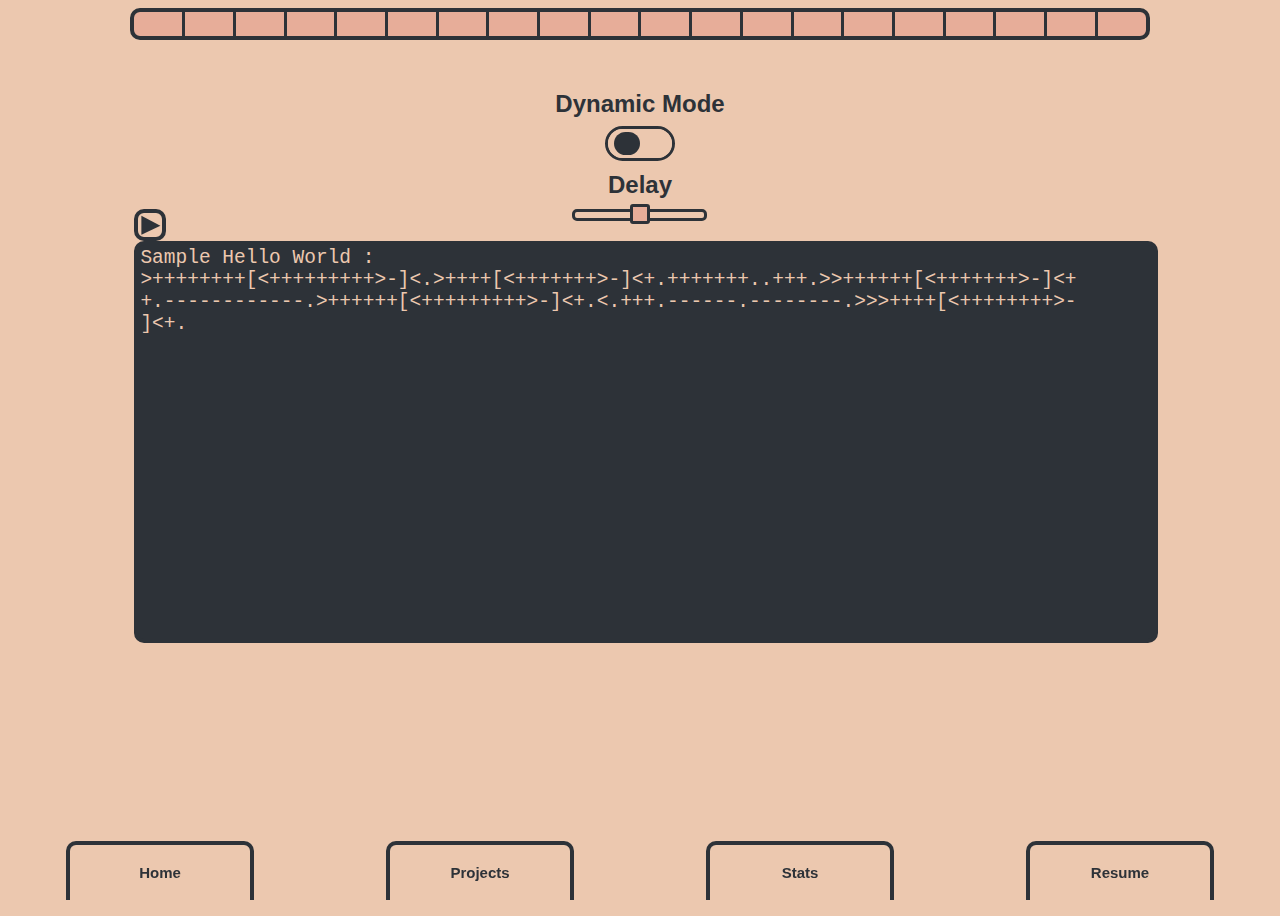
<file: src/interpreterPage.html>
<!DOCTYPE html>
<html>
	<head>
        <meta charset="UTF-8">
        <meta name="viewport" content="width=device-width, initial-scale=1.0">
        <link rel="stylesheet" href="../styles/styles.css">
        <title>Phillip Drake</title>
    </head>
    <body>
        <!--Registry!-->
        <div class = "interpreter--registry-parent border-standard prevent-selection">
            <var class = "interpreter--registry-child"></var>
            <var class = "interpreter--registry-child"></var>
            <var class = "interpreter--registry-child"></var>
            <var class = "interpreter--registry-child"></var>
            <var class = "interpreter--registry-child"></var>
            <var class = "interpreter--registry-child"></var>
            <var class = "interpreter--registry-child"></var>
            <var class = "interpreter--registry-child"></var>
            <var class = "interpreter--registry-child"></var>
            <var class = "interpreter--registry-child"></var>
            <var class = "interpreter--registry-child"></var>
            <var class = "interpreter--registry-child"></var>
            <var class = "interpreter--registry-child"></var>
            <var class = "interpreter--registry-child"></var>
            <var class = "interpreter--registry-child"></var>
            <var class = "interpreter--registry-child"></var>
            <var class = "interpreter--registry-child"></var>
            <var class = "interpreter--registry-child"></var>
            <var class = "interpreter--registry-child"></var>
            <var class = "interpreter--registry-child"></var>
        </div>
        <div class = "spacing-50px"></div>
        <!--Dynamic Switch-->
        <label class = "header-2-center">
            Dynamic Mode
        </label>
        <label class = "switch-toggle center prevent-selection">
            <input type = "checkbox" id = "dynamicSwitch">
            <i class = "switch-toggle-slider"></i>
        </label>
        <div class = "spacing-10px"></div>
        <!--Delay Slider-->
        <label class = "header-2-center">
            Delay
        </label>
        <div class="slider">
            <input type="range" min="0" max="100" value="50" id="delayMs">
        </div>
        <div class = "spacing-10px"></div>
        <!--Code Display and Play Button-->
        <div class = "interpreter--input-wrapper">
            <div class = "button-1-5-em border-standard prevent-selection" onclick = "executeCode(0)">
                <div class = "interpreter--play-icon"></div>
            </div>
            <textarea class = "interpreter--input border-standard" oninput="onUpdate()" id = "codeInput">
Sample Hello World : 
>++++++++[<+++++++++>-]<.>++++[<+++++++>-]<+.+++++++..+++.>>++++++[<+++++++>-]<+
+.------------.>++++++[<+++++++++>-]<+.<.+++.------.--------.>>>++++[<++++++++>-
]<+.
            </textarea>
        </div>
        <div class = "spacing-70px"></div>
        <div class = "nav-bar">
            <a href='../index.html'>
                Home
            </a>
            <a href = 'projectPage.html'>
                Projects
            </a>
            <a href='statsPage.html'>
                Stats
            </a>
            <a href='../data/Resume.pdf' target = "_blank">
                Resume
            </a>
        </div>
    </body>
</html>



<script>
    //responsiveness stuff
    window.addEventListener('resize', fixRatios);
    function fixRatios(){
        let codeDisplay = document.querySelector(".interpreter--input-wrapper > .interpreter-input");
        codeDisplay.width = "80%";
    }



    //code variable saves full codeText without formatting
    var code = "";
    //registry values
    var registry = [0, 0, 0, 0, 0, 0, 0, 0, 0, 0, 0, 0, 0, 0, 0, 0, 0, 0, 0, 0]
    var outputString = "";
    //index which is being executed
    var index = 0;
    var lastIndex = 0;
    //represents age of most recently executing code thread
    var age = 0;
    var dynamic = false;
    var executing = false;
    //represents if the code is currently awaiting the function to be finished before adding queued code
    var queuedActions = 0;
    //is only true when code is done executing, prevents code from being executed multiple times with async function
    var doneExecuting = true;
    const registryNodes = document.querySelector(".interpreter--registry-parent").children
    const pointer = document.createElement("img");
    pointer.src = "../data/pointer.png"
    pointer.alt = "pointer"
    pointer.classList.add("interpreter--pointer")
    
    //trims the code of any value which is not a brainf*ck operation
    function trimCode(unTrimmed){
        let code = "";
        for(let i = 0; i < unTrimmed.length; i++){
            switch(unTrimmed.charAt(i)){
                case '>':
                    code += unTrimmed.charAt(i);
                    break;
                case '<':
                    code += unTrimmed.charAt(i);
                    break;
                case '+':
                    code += unTrimmed.charAt(i);
                    break;
                case '-':
                    code += unTrimmed.charAt(i);
                    break;
                case ',':
                    code += unTrimmed.charAt(i);
                    break;
                case '.':
                    code += unTrimmed.charAt(i);
                    break;
                case '[':
                    code += unTrimmed.charAt(i);
                    break;
                case ']':
                    code += unTrimmed.charAt(i);
                    break;
                default:
            }
        }
        return code;
    }
    //returns promise after x milliseconds
    function resolveAfterX(x) {
        return new Promise((resolve) => {
            setTimeout(() => {
                resolve(x); 
            }, x);
        });
    }
    //executes code
    async function executeCode(charFrom){
        
        //only executes if done
        //resets registry, reads code from textArea
        code = trimCode(document.querySelector("#codeInput").value);
        //local age, used to determine whether the current thread has been deprecated
        let thisAge = 0;
        //sets global age to 0 to show that the most recent thread has an age of 0
        age = 0;
        if(charFrom == 0)
        {
            resetRegistry();
        }
        //assures that the previous thread is done executing
        await resolveAfterX(document.querySelector("#delayMs").value);
        for(let i = charFrom; i < code.length; i++)
        {
            //checks for thread deprecation at start of character read, if the thread is deprecated then it exits
            thisAge++;
            if(thisAge > age+1)
                return 0;
            executing = true;
            age++;
            //performs necessary operations for each brainf*ck operation
            switch(code[i])
            {
                case '<':
                    shiftLeft();
                    break;
                case '>':
                    shiftRight();
                    break;
                case '+':
                    increment();
                    break;
                case '-':
                    decrement();
                    break;
                case ',':
                    input();
                    break;
                case '.':
                    output();
                    break;
                case '[':
                    i = openLoop(i);    
                    break;
                case ']':
                    i = closeLoop(i);
                    break;
                default:
            }
            updateRegistry();
            placePointer();
            await resolveAfterX(document.querySelector("#delayMs").value);
        }
        //Displays output
        if(outputString != "")
        {
            alert(outputString);
        }
        executing = false;
    }
    //executes on change in codeDisplay
    async function onUpdate()
    {
        //leaves the function if dynamic mode is off
        if(!document.querySelector("#dynamicSwitch").checked)
        {
            return 0;
        }
        //tempcode is the code currently in the codeDisplay at function call
        let tempCode = trimCode(document.querySelector("#codeInput").value);
        //if the code differs by more than the last characters in queue, resetRegistry and execute from base
        if(code != tempCode.slice(0, 0-queuedActions - 1))
        {
            queuedActions = 0;
            resetRegistry();
            executeCode(0);
            return 0;
        }
        //if the code is not currently executing, directly execute the code from the last character
        if(!executing)
        {
            executeCode(tempCode.length - 1);
            return 0;
        }
        //if there are already actions queued, add one to the queue and return
        if(queuedActions != 0)
        {
            queuedActions++;
            return 0;
        }
        //this can only be accessed if the queue is empty, the code is running, and the code only differs by the last character
        //adds one to the queue, waits until the code is done executing, and then execute from the first queued character
        queuedActions++;
        //this function WILL last forever if there is an infinite loop, 
        while(executing)
        {
            await resolveAfterX(document.querySelector("#delayMs").value);
        }
        //this executeCode function only needs to come from the last character because of the asynchronous nature, 
        //so the last character is actually the character at the start of the queue
        executeCode(tempCode.length - 1);
        queuedActions = 0;
    }
    //resets registry values
    function resetRegistry()
    {
        index = 0;
        lastIndex = 0;
        registry = [0, 0, 0, 0, 0, 0, 0, 0, 0, 0, 0, 0, 0, 0, 0, 0, 0, 0, 0, 0];
        outputString = "";
        placePointer();
        updateRegistry();
    }
    //changes the text of each registry child to the corresponding registry value
    function updateRegistry()
    {
        for(let i = 0; i < registry.length; i++)
        {
            registryNodes[i].innerText = registry[i];
        }
    }
    //places pointer html object under registry child at index
    function placePointer()
    {
        registryNodes[index].appendChild(pointer);
    }
    //moves index left by one, with wrapping
    function shiftLeft()
    {
        lastIndex = index;
        index--;
        if(index < 0)
            index = 19;
    }
    //moves index right, with wrapping
    function shiftRight()
    {
        lastIndex = index;
        index++;
        if(index > 19)
            index = 0;
    }
    //increments index, with wrapping for int max
    function increment()
    {
        registry[index]++;
        if(registry[index] > 255)
            registry[index] = 0;
    }
    //decrements index, with wrapping for int min
    function decrement()
    {
        registry[index]--;
        if(registry[index] < 0)
            registry[index] = 255;
    }
    //allows input from user with alertBox
    function input()
    {
        let input = prompt("Please input a character");
        registry[index] = input.charCodeAt(0);
        console.log(registry[index]);
    }
    //TODO make output work
    function output()
    {
        outputString += String.fromCharCode(registry[index]);
    }
    //takes user out of loop if the current index=0, with checking for invalid loops 
    function openLoop(i)
    {
        let numOpenBrackets = 0;
        if(registry[index] != 0)
        {
            return i;
        }
        for(let j = i + 1; j < code.length; j++)
        {
            if(code[j] == '[')
            {
                numOpenBrackets++;
            }
            if(code[j] == ']')
            {
                if(numOpenBrackets == 0)
                {
                    return j;
                }
                numOpenBrackets--;
            }
        }
        return i;
    }
    //puts user back at the start of the loop, with checking for invalid loops
    function closeLoop(i)
    {
        let numClosedBrackets = 0;
        for(let j = i - 1; j > 0; j--)
        {
            if(code[j] == ']')
            {
                numClosedBrackets++;
            }
            if(code[j] == '[')
            {
                if(numClosedBrackets == 0)
                {
                    return j-1;
                }
                numClosedBrackets--;
            }
        }
        return i;
    }
    //file download support, can be implemented by adding an element with onclick=downloadCode()
    function downloadCode(){
        const link = document.createElement("a");
        const content = document.querySelector("#codeInput").value;
        const file = new Blob([content], { type: 'text/plain' });
        link.href = URL.createObjectURL(file);
        link.download = "code.txt";
        link.click();
        URL.revokeObjectURL(link.href);
    }
    //file read support, can be implemented by adding element with id "fileInput"
    document.querySelector("#fileInput").addEventListener("change", function() {
            var fr = new FileReader();
            fr.onload=function(){
                document.querySelector("#codeInput").value = fr.result;
            }
            fr.readAsText(this.files[0]);
        });

    
</script>
</file>
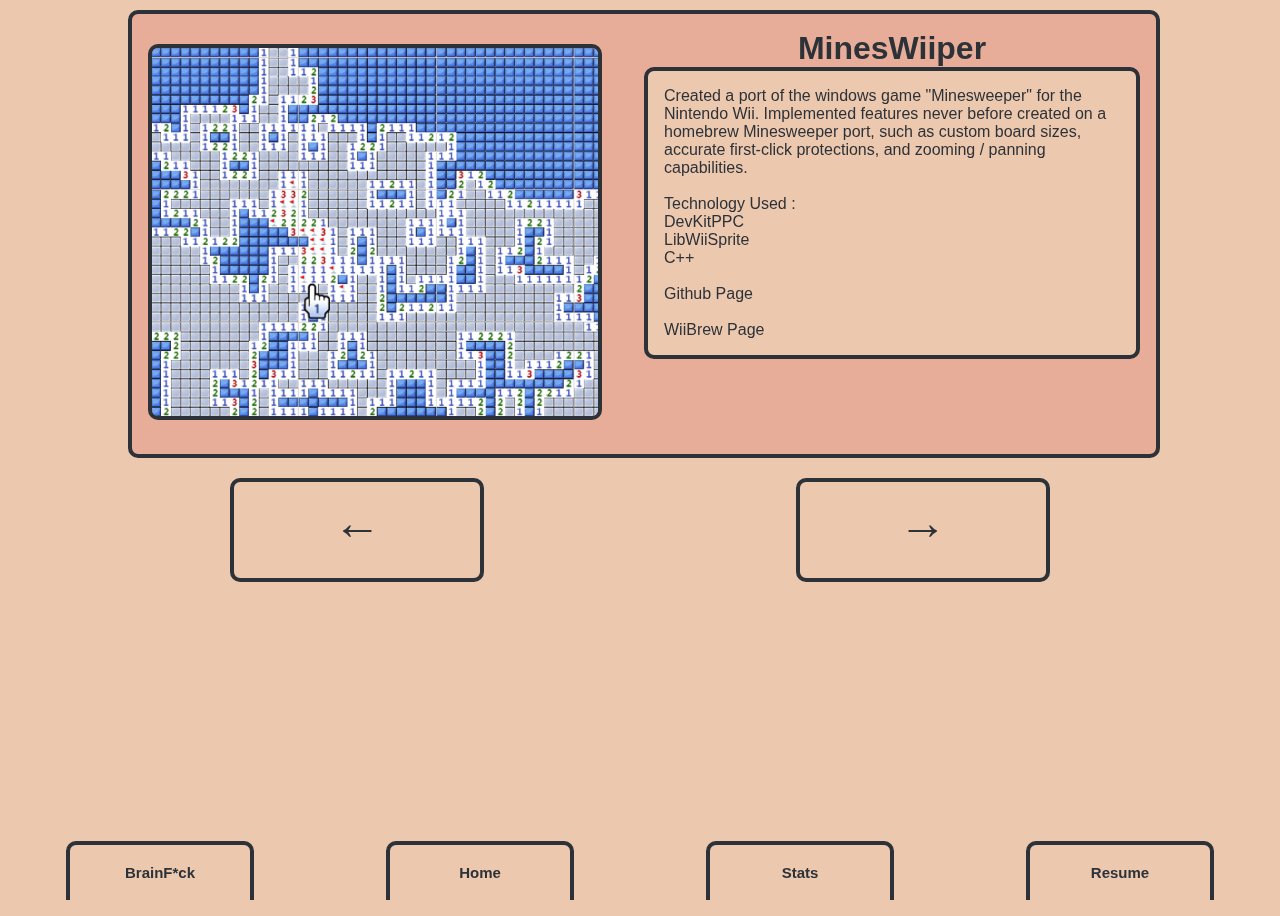
<file: src/projectPage.html>
<!DOCTYPE HTML>
<html>
    <head>
        <meta charset="UTF-8">
        <meta name="viewport" content="width=device-width, initial-scale=1.0, user-scalable: 0;">
        <link rel="stylesheet" href="../styles/styles.css">
        <title>Projects</title>
    </head>
    <body>
        <div class = "projects--carousel-parent" id = "viewParent">
            <div id = "leftView">
            </div>
            <div id = "primaryView">
            </div>
            <div id = "rightView">
            </div>
        </div>
        <div class = "nav-bar">
            <a href='interpreterPage.html'>
                BrainF*ck
            </a>
            <a href = '../index.html'>
                Home
            </a>
            <a href='statsPage.html'>
                Stats
            </a>
            <a href='../data/Resume.pdf' target = "_blank">
                Resume
            </a>
        </div>
    </body>
</html>
<script>
    //This assigns three view elements, and a viewParent
    //viewParent is a div which contains leftView, primaryView, and rightView 
    //to switch which view is onscreen, I initiate a css transition which moves the parent Div to the left for the length of one view, 
    //and then, once the scroll is complete, the css transition is deactivated, and the contents of the div which is on screen(right or left)
    //are assigned to the parent div
    const viewParent = document.getElementById("viewParent");
    const primaryView = document.getElementById("primaryView");
    const leftView = document.getElementById("leftView");
    const rightView = document.getElementById("rightView")
    //contains every possible project state
    //TODO : update states to contain html code which provides a visual recap of each project
    const viewStates = [];
    viewStates.push(
    `<div class = "projects--project-wrapper border-standard">
        <div class = "projects--project-image-flex-wrapper">
            <div class = "projects--project-image-wrapper">
                <img src="../data/photonScreenshot.PNG" alt="In Game" class = "projects--project-image border-standard">
            </div>
        </div>
        <div class = "projects--project-wrapper-right">
            <label class = "header-center">
                Photon : The Ultimate Game on Planet Earth
            </label>
            <div class = "projects--project-text border-standard">
                Worked with a team to design and implement a clone of the laser tag arena software "Photon" through a series of Scrum Sprints. Acted as a training tool to practice utilization of formalized design architectures, and design methodology in CSCE 3513 - Software Engineering.
                <br><br>
                Technology Used : 
                <br>
                Java
                <br>
                Supabase
                <br><br>
                <a href = "https://github.com/huener/SE-photon" target = "_blank">
                    Github Page
                </a>
            </div>
        </div>
    </div>`,
    `<div class = "projects--project-wrapper border-standard">
        <div class = "projects--project-image-flex-wrapper">
            <div class = "projects--project-image-wrapper">
                <img src="../data/minesWiiperGame.PNG" alt="In Game" class = "projects--project-image border-standard">
            </div>
        </div>
        <div class = "projects--project-wrapper-right">
            <label class = "header-center">
                MinesWiiper
            </label>
            <div class = "projects--project-text border-standard">
                Created a port of the windows game "Minesweeper" for the Nintendo Wii. Implemented features never before created on a homebrew Minesweeper port, such as custom board sizes, accurate first-click protections, and zooming / panning capabilities. <br><br>Technology Used : 
                <br>
                DevKitPPC 
                <br>
                LibWiiSprite
                <br>
                C++
                <br><br>
                <a href = "https://github.com/Tacolover93/MinesWiiper" target = "_blank">
                    Github Page
                </a>
                <br><br>
                <a href = "https://wiibrew.org/wiki/MinesWiiper" target = "_blank">
                    WiiBrew Page
                </a>
            </div>
        </div>
    </div>
    `,
    `<div class = "projects--project-wrapper border-standard">
        <div class = "projects--project-image-flex-wrapper">
            <div class = "projects--project-image-wrapper">
                <img src="../data/eShopApp.png" alt="eShop App" class = "projects--project-image border-standard">
            </div>
        </div>
        <div class = "projects--project-wrapper-right">
            <label class = "header-center">
                eShop
            </label>
            <div class = "projects--project-text border-standard">
                For the JBHunt 2023 Spring Hackathon, me and my team created an app which allows the user to scan barcodes of items and returns a letter score to describe the sustainability of the company which created the item. Scores are created through a combination of AI prompts and a user database of scores. An accompanying website may be used to view the items which the user has previously scanned.
                <br><br>
                Technology Used : 
                <br>
                Android Studio 
                <br>
                HTML/CSS
                <br>
                Python REST API
                <br>
                ChatGPT API
                <br>
                Supabase - an Open Source Firebase Alternative
                <br><br>
                Won 3rd place out of 30 teams which participated
                <br><br>
                <a href = "https://github.com/huener/hackathon-spring23"> 
                    Github Page 
                </a>
            </div>
        </div>
    </div>`,
    `<div class = "projects--project-wrapper border-standard">
        <div class = "projects--project-image-flex-wrapper">
            <div class = "projects--project-image-wrapper">
                <img src="../data/trashBotApp.png" alt="Me!!" class = "projects--project-image border-standard">
            </div>
            <div class = "projects--project-image-wrapper">
                <img src="../data/trashbotBot.jpg" alt="Me!!" class = "projects--project-image border-standard">
            </div>
        </div>
        <div class = "projects--project-wrapper-right">
            <label class = "header-center">
                TrashBot
            </label>
            <div class = "projects--project-text border-standard">
                For the JBHunt 2022 Fall Hackathon, me and my team created a device which is able to detect when a trashcan is filled, and alert the user in a way which would force them to take the trash out due to sheer annoyance.
                <br><br>
                Technology Used : 
                <br>
                Android Studio 
                <br>
                HTML/CSS
                <br>
                Python REST API
                <br>
                Raspberry Pi
                <br>
                Arduino
                <br><br>
                Won 4th place out of 24 teams which participated
                <br><br>
                <a href = "https://github.com/joseph-bergin/Hackathon-2022" target = "_blank">
                    Github Page
                </a>
            </div>   
        </div>
    </div>`);
    let buttonsHTML = 
    `<div class = "spacing-20px"></div>
    <div class = "projects--button-parent">
        <div class = "button-30-percent border-standard prevent-selection" onclick = "scrollViewLeft()">
            ←
        </div>
        <div class = "button-30-percent border-standard prevent-selection" onclick = "scrollViewRight()">
            →
        </div>
    </div>
    <div class = "spacing-70px"></div>
    `;
    let currState = 1;
    leftView.innerHTML = viewStates[currState - 1] + buttonsHTML;
    primaryView.innerHTML = viewStates[currState] + buttonsHTML;
    rightView.innerHTML = viewStates[currState + 1] + buttonsHTML;
    let active = false;
    
    const query = window.matchMedia("(width > 1175px)");
    query.addListener(portraitView);
    window.addEventListener('resize', fixRatios);
    window.addEventListener("load", (event) => {
        portraitView(query);
    });

    async function scrollViewRight()
    {
        if(!active)
        {
            let buttons = document.querySelector(".projects--button-parent");
            active = true;
            viewParent.scrollTo({top: 0, behavior: 'smooth'});
            if(window.pageYOffset > 0)
            {
                await sleep(500);
            }
            fixRatios("#rightView");
            viewParent.classList.add('scrollViewLeft');
            document.body.style.overflow = "hidden";
            await sleep(1010);
            document.body.style.overflow = "scroll";
            currState += 1;
            if(currState > viewStates.length - 1)
                currState = 0;
            refreshViews();
            viewParent.classList.remove('scrollViewLeft')
            active = false;
        }
    }
    async function scrollViewLeft()
    {
        if(!active)
        {
            let buttons = document.querySelector(".projects--button-parent");
            active = true;
            viewParent.scrollTo({top: 0, behavior: 'smooth'});
            if(window.pageYOffset > 0)
            {
                await sleep(500);
            }
            fixRatios("#leftView");
            viewParent.classList.add('scrollViewRight');
            document.body.style.overflow = "hidden";
            await sleep(1010);
            document.body.style.overflow = "scroll";
            currState -= 1;
            if(currState < 0)
                currState = viewStates.length - 1;
            refreshViews();
            viewParent.classList.remove('scrollViewRight')
            active = false;
        }
    }
    function sleep(ms) 
    {
        return new Promise(resolve => setTimeout(resolve, ms));
    }
    function refreshViews()
    {
        if(currState < 0)
        {
            currState = viewStates.length - 1 + buttonsHTML;
        }
        if(currState + 1 < viewStates.length)
        {
            rightView.innerHTML = viewStates[currState + 1] + buttonsHTML;
        }
        else
        {
            rightView.innerHTML = viewStates[0] + buttonsHTML;
        }
        if(currState - 1 >= 0)
        {
            leftView.innerHTML = viewStates[currState - 1] + buttonsHTML;
        }
        else
        {
            leftView.innerHTML = viewStates[viewStates.length - 1] + buttonsHTML;
        }
        primaryView.innerHTML = (viewStates[currState] + buttonsHTML);
        portraitView(query);
    }
    function portraitView(query)
    {
        if(query.matches)
        {
            let images = document.querySelectorAll("img");
            for(const image of images){
                image.style.height = "auto";
                image.style.width = "auto";
                image.style.maxHeight = "480px";
                image.style.maxWidth = "90%";
            }
        }
        else
        {
            let images = document.querySelectorAll("img");
            for(const image of images){
                
                image.style.height = "20em";
                image.style.width = (parseInt(image.style.height) * ((image.naturalWidth) / image.naturalHeight)).toString() + "em";
                image.style.maxWidth = "97.5%";
            }
            
        }
        fixRatios("#primaryView");
        //image.style.width = image.height * ((image.naturalWidth) / image.naturalHeight);
    }
    
    //fixes a LOT of weird styling problems whenever the page is resized
    function fixRatios(viewWindow = "#primaryView"){
        if(viewWindow == "[object Event]")
            viewWindow = "#primaryView"; 
        if(!query.matches){
            let images = document.querySelectorAll(viewWindow + "> .projects--project-wrapper > .projects--project-image-flex-wrapper > .projects--project-image-wrapper > img");
            for(const image of images)
            {
                image.style.height = (image.offsetWidth * ((image.naturalHeight) / image.naturalWidth)).toString() + "px";
            }
            let projectWindow = document.querySelector(viewWindow + " > .projects--project-wrapper");
            let title = document.querySelector(viewWindow + " > .projects--project-wrapper > .projects--project-wrapper-right > .header-center");
            let text = document.querySelector(viewWindow + " > .projects--project-wrapper > .projects--project-wrapper-right > .projects--project-text");
            let finalHeight = title.offsetHeight;
            finalHeight = finalHeight + text.offsetHeight;
            let maxImageHeight = 0;
            for(const image of images)
            {
                if(window.matchMedia("(width <= 656px)").matches)
                {
                    finalHeight = finalHeight + image.offsetHeight;
                }
                else
                {
                    maxImageHeight = image.offsetHeight;
                }
            }
            finalHeight = finalHeight + maxImageHeight;
            projectWindow.style.height = finalHeight.toString() + "px"; 
        }
        else{
            let images = document.querySelectorAll(viewWindow + "> .projects--project-wrapper > .projects--project-image-flex-wrapper > .projects--project-image-wrapper > img");
            let projectWindow = document.querySelector(viewWindow + " > .projects--project-wrapper");
            let title = document.querySelector(viewWindow + " > .projects--project-wrapper > .projects--project-wrapper-right > .header-center");
            let text = document.querySelector(viewWindow + " > .projects--project-wrapper > .projects--project-wrapper-right > .projects--project-text");
            let finalHeight = 0;
            for(const image of images)
            {
                if(image.offsetHeight > finalHeight)
                {
                    finalHeight = image.offsetHeight;
                }
            }
            if((title.offsetHeight + text.offsetHeight) > finalHeight)
            {
                finalHeight = title.offsetHeight + text.offsetHeight ;
            }
            console.log(text.offsetHeight);
            projectWindow.style.height = "calc(" + finalHeight.toString() + "px + 2em)"; 
        }
    }
    
    function getPosition(elem){
        var dims = {offsetLeft:0, offsetTop:0};
        do {
            dims.offsetLeft += elem.offsetLeft;
            dims.offsetTop += elem.offsetTop;
        } while (elem = elem.offsetParent);

        return dims;
    }
</script>
</file>
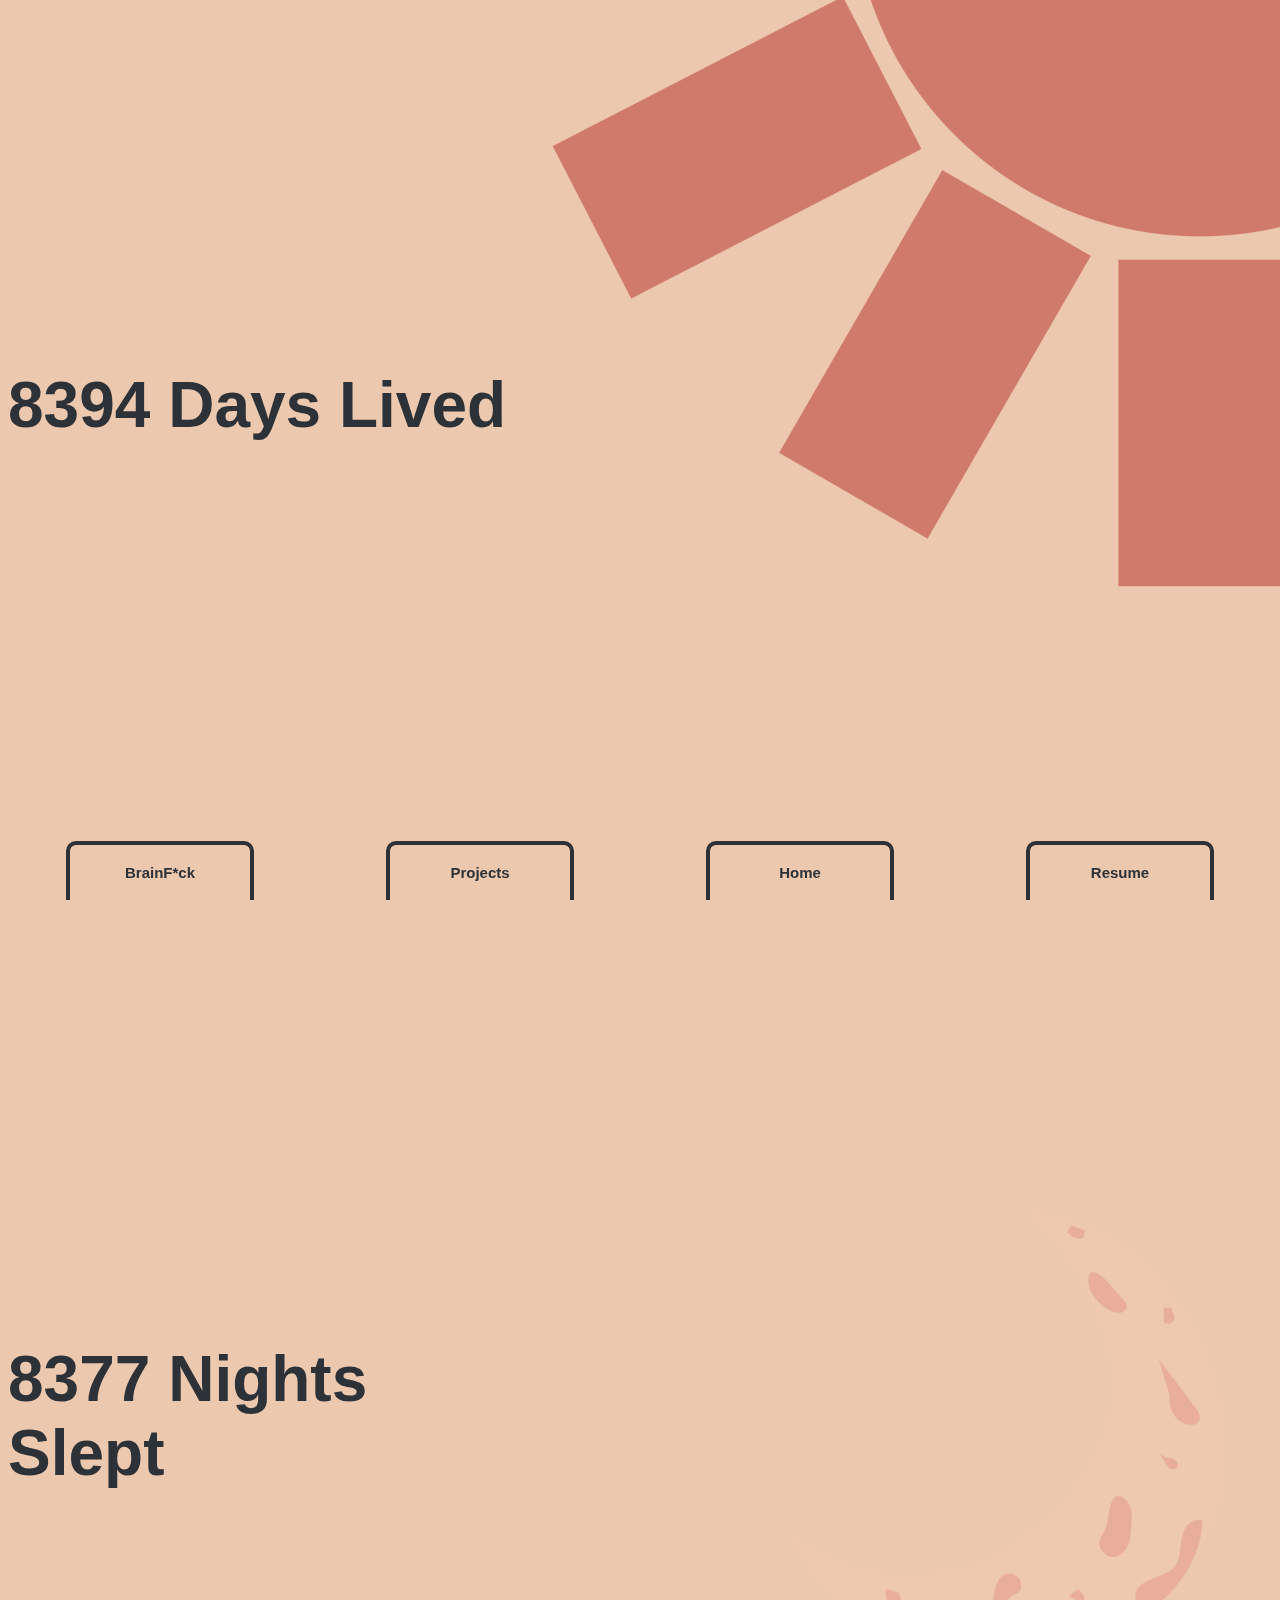
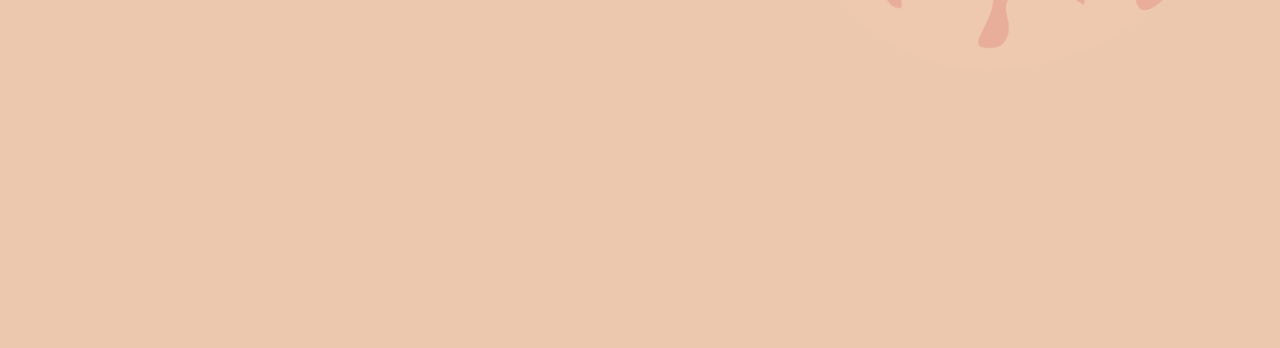
<file: src/statsPage.html>
<!DOCTYPE html>
<html>
	<head>
        <meta charset="UTF-8">
        <meta name="viewport" content="width=device-width, initial-scale=1.0">
        <link rel="stylesheet" href="../styles/styles.css">
        <title>Stats!!</title>
    </head>
    <body onload = "onLoad()">
        <div class = "spacing-40-percent"></div>
        <section class = "stats--section">
            <div id = "sunDiv" class = "stats--section-text"> 
            </div>
            <img src="../data/sun.png" alt="sun" class = "stats--sun-image">
        </section>
        <div class = "spacing-100-percent"></div>
        <section class = "stats--section">
            <div id = "moonDiv" class = "stats--section-text">
            </div>
            <img src="../data/moon.png" alt = "moon" class = "stats--moon-image">
        </section>
        <div class = "spacing-50-percent"></div>
        <div class = "nav-bar">
            <a href='interpreterPage.html'>
                BrainF*ck
            </a>
            <a href = 'projectPage.html'>
                Projects
            </a>
            <a href='../index.html'>
                Home
            </a>
            <a href='../data/Resume.pdf' target = "_blank">
                Resume
            </a>
        </div>
    </body>

</html>

<script>
    const date = new Date();
    const firstDate = new Date("7/4/03")
    //calculates dates for 
    function onLoad(){
        let newDateYear = date.getFullYear() - firstDate.getFullYear();
        let newDateMonth = date.getMonth() - firstDate.getMonth();
        let newDate = date.getDay() - firstDate.getDay();
        sunDiv = document.getElementById("sunDiv");
        let totalDays = newDateYear*365 + newDateMonth*30 + newDate;
        sunDiv.innerHTML = totalDays + " Days Lived";
        moonDiv = document.getElementById("moonDiv");
        totalDays -= 17;
        moonDiv.innerHTML = totalDays + " Nights Slept";
    }
    window.onscroll = function() {myFunction()};
    function myFunction() {
        let rgbString = "rgb(236, 200, 175)";
        let num1 = Number(rgbString.substring(4, 7));
        let num2 = Number(rgbString.substring(9, 12));
        let num3 = Number(rgbString.substring(14, 17));
        let rgbString2 = "rgb(45, 50, 56)";  
        let Inum1 = Number(rgbString2.substring(4, 6));
        let Inum2 = Number(rgbString2.substring(8, 10));
        let Inum3 = Number(rgbString2.substring(12, 14));
        let num1Dif = num1 - Inum1;       
        let num2Dif = num2 - Inum2;
        let num3Dif = num3 - Inum3;
        let num1IDif = Inum1 - num1;
        let num2IDif = Inum2 - num2;
        let num3IDif = Inum3 - num3;
        let h = document.documentElement, b = document.body, st = 'scrollTop', sh = 'scrollHeight';
        let percentage = (h[st]||b[st]) / ((h[sh]||b[sh]) - h.clientHeight);
        let sunNum1 = Math.round(num1 - (num1Dif * percentage));
        let sunNum2 = Math.round(num2 - (num2Dif * percentage));
        let sunNum3 = Math.round(num3 - (num3Dif * percentage));
        let finalSunColor = "#" + sunNum1.toString(16) + sunNum2.toString(16) + sunNum3.toString(16);    
        document.body.style.backgroundColor = finalSunColor;
        let moonNum1 = Math.round(Inum1 - (num1IDif * percentage));
        let moonNum2 = Math.round(Inum2 - (num2IDif * percentage));
        let moonNum3 = Math.round(Inum3 - (num3IDif * percentage));
        let finalMoonColor = "#" + moonNum1.toString(16) + moonNum2.toString(16) + moonNum3.toString(16);      
        document.getElementById("sunDiv").style.color = finalMoonColor
        document.getElementById("moonDiv").style.color = finalMoonColor;
    }
</script>
</file>
<file: styles/styles.css>
body{
    background-color:rgb(236, 200, 175);
    color: #2D3238;
    font-family: Verdana, Geneva, Tahoma, sans-serif;  
    scrollbar-width: none;
    min-height: 100vh;
    overflow-x: hidden;
    -ms-overflow-style: none;
}
html {
    -ms-overflow-style: none;
    scrollbar-width: none;
}
body::-webkit-scrollbar{
    display:none;
}

/*span elements apply to any icon*/

span{
    color: rgb(45, 50, 56);
    font-size: 500%;
    margin: 1%;
}
span:hover{
    color: rgb(255, 255, 255);
    transition: color .2s;
}

/*removes decoration from hyperlinks*/
a{
    text-decoration: none;    
    color: rgb(45, 50, 56);  
}

/*removes bold effect from italic*/

i{
    font-weight: normal;
}

/*removes italic from var*/

var{
    font-style: normal;
}
/*landing page styling!!*/

.index--intro-page{
    text-align: center;
}

.index--image-left{
    max-width: 30em;
    margin-right: 10px;
    order: 1;
}

.index--social-icons{
    margin-right: auto;
    margin-left: auto;
}

.index--contact-box{
    width: 30em;
    height: 6em;
    line-height: 1.2em;
    margin-left: auto;
    margin-right: auto;
    text-align: center;
    font-weight: bold;
}

.index--contact-box:hover{
    background-color: rgb(236, 200, 175);
    transition: background-color .2s;
}
.index--description{
    padding: 10px;
}

.index--description:hover{
    background-color: rgb(231, 173, 153);
    transition: background-color .2s;
}

@media (width >= 895px){
    .flex-column-right{
        float: right;
        width: 40%;
        margin-right: 17px;
    }
}

@media (width < 895px){
    .index--content{
        display: flex;
        flex-direction: column;
        justify-content: center;
    }

    .index--contact-box{
        width: 80%;
    }

    .flex-column-right{
        float: none;
        width: 100%;
        order: 2;
    }

    .index--image-left{
        display: block;
        max-width: 80%;
        margin-left: auto;
        margin-right: auto;
        margin-bottom: 20px;
    }

    .index--description{
        margin-left: auto;
        margin-right: 16px;
        margin-bottom: 20px;
    }

}

/*interpreter page styling!*/

.interpreter--registry-parent{
    display: flex;
    margin-left: auto;
    margin-right: auto;
    background-color:rgb(231, 173, 153);
    height: auto;
    width: 80%;
}

.interpreter--registry-child{
    border-style: solid;
    border-color:rgb(45, 50, 56);
    border-width: 3px;
    border-left: 1.5px;
    border-top: 0px;
    border-bottom: 0px;
    text-align: center;
    font-style: normal;
    width: 4em;
    height: 1.5em;
}

.interpreter--registry-child:first-child{
    border-left: 0px;
}

.interpreter--registry-child:last-child{
    border-right: 0px;
}

.interpreter--pointer{
    display: flex;
    align-items: center;
    justify-content: center;
    margin-top: 10px;
    margin-left: auto;
    margin-right: auto;
}

.interpreter--input-wrapper{
    margin-left: 10%;
    margin-right: 10%;
    margin-top: -1.5em;
}

.interpreter--input{
    display: block; 
    text-align: top;
    resize: none;
    background-color: rgb(45, 50, 56);
    border: rgb(236, 200, 175);
    overflow: auto;
    color: rgb(236, 200, 175);
    width: 100%;
    height: 20em;
    font-size: 150%;  
}

.interpreter--play-icon{
    width: 1.5em;
	height: 1.5em;
	background-color: rgb(45, 50, 56);
    clip-path: path("m 3,3 L 3,22 L 22,13 Z");
}

/*projects page styling!!*/

.projects--carousel-parent{
    position: fixed;
    top: 0;
    left: 0;
    padding-top: 10px;
    padding-bottom: 10px;
    overflow-x: scroll;
    scrollbar-width: none;
    -ms-overflow-style: none;
    padding-right: 20px;
    height: 100vh;
    display: inline-flex;
    justify-content: space-between;
    width: 300%;
    margin-left: -100%;
}
.projects--carousel-parent::-webkit-scrollbar{
    display: none;
}
.projects--carousel-parent > div{
    width: 80%;
}

.projects--carousel-parent > div:nth-child(2){
    margin-right: 10%;
    margin-left: 10%;
}

.projects--carousel-parent.scrollViewLeft{
    transition: margin-left 1s;
    margin-left: -210%
}

.projects--carousel-parent.scrollViewRight{
    transition: margin-left 1s;
    margin-left: 10%
}

.projects--button-parent{
    display: inline-flex;
    justify-content: space-between;
    width: 80%;
    margin-left: 10%;
}

.projects--button-parent.scrollViewRight{
    transition: margin-left 1s;
    margin-left: -127.5%;
}

.projects--button-parent.scrollViewLeft{
    transition: margin-left 1s;
    margin-left: 147.5%;
}

.projects--project-wrapper{
    position: relative;
    display: flex;
    justify-content: space-between;
    padding: 1em;
    width: calc(100% - 2em);
    background-color: rgb(231, 173, 153);
}

.projects--project-text{
    max-height: 100%;
    padding: 1em;
    margin-left: auto;
    order: 2;
    background-color: rgb(236, 200, 175);
}

.projects--image-wrapper{
    width: auto;
    height: auto;
}

.projects--project-image{
    height: 100%;
    width: 100%;
    margin-bottom: 0px;
}

.projects--project-image-flex-wrapper{
    display:flex;
    flex-wrap: wrap;
}

.projects--project-textWrapper{
    width: 100%;
    height: 100%;
}

@media (width > 1175px){
    .projects--carousel-parent > div{
        height: 500px;
    }

    .projects--project-wrapper{
        height: calc(100% - 2em);
    }

    .projects--project-wrapper-right{
        display: flex;
        flex-direction: column;
        justify-content: right;
        float: right;
        max-width: 50%;
    }

    .projects--project-image-flex-wrapper{
        width: 75%;
        justify-content: space-around;
        flex-wrap: nowrap;
        align-items: center;
    }
}
@media (width <= 1175px){
    .projects--project-wrapper{
        flex-direction: column;
    }

    .projects--project-image-wrapper{
        order: 3;
        margin-left: auto;
        margin-right: auto;
    }

    .projects--project-wrapper-right{
        margin-bottom: 5px;
    }

    .flex-horizontal{
        order: 3;
    }

    .projects--project-image-flex-wrapper{
        width: 100%;
        justify-content: space-around;
        flex-wrap: wrap;
        order: 3;
    }
}

/*stats page styles!!*/
.stats--sun-image{
    float: right;
    max-width: 1500px;
    margin-top: -1300px;
    margin-right: -700px;
}

.stats--moon-image{
    float: right;
    max-width: 500px;
    margin-right: 20px;
    margin-top: -300px;
}

.stats--section-text{  
    width: 40%;
    font-size: 400%;
    font-weight: bold;
}
/*General Styles*/

.border-standard{
    border: rgb(45, 50, 56);
    border-width: 4px;
    border-radius: 10px;
    border-style: solid;
}

.flex-column-right{
    display: flex;
    flex-direction: column;
    justify-content: center;
}

.flex-horizontal{
    display: flex;
    flex-wrap: wrap;
    justify-content: space-around;
    width: 70%;
}

.flex-icon-wrapper-center{
    display: flex;
    align-items: center;
    justify-content: space-around;
    width: 40%;
}

.flex-icon-wrapper-right{
    display: flex;
    flex-wrap: wrap;
    justify-content: space-between;
    float: right;
    margin-top: 1em;
}

.header-left{
    display: block;
    font-weight: bold;
    font-size: 200%;
    text-align: center;
    float: left;
}

.header-right{
    display: block;
    font-weight: bold;
    font-size: 200%;
    text-align: center;
    float: right;
}

.header-center{
    display: block;
    font-weight: bold;
    font-size: 200%;
    text-align: center;
}

.header-2-center{
    display: block;
    font-weight: bold;
    font-size: 150%;
    text-align: center;
}

.button-1-5-em{
    width: 1.5em;
    height: 1.5em;
    text-align: center;
}

.button-1-5-em:hover{
    cursor: pointer;
    background-color:rgb(231, 173, 153);
    transition: .2s;
}

.button-30-percent{
    width: 30%;
    height: 2em;
    font-size: 300%;
    font-weight: bold;
    line-height: 1.7em;
    text-align: center;
}
.button-30-percent:hover{
    cursor: pointer;
    background-color: rgb(231, 173, 153);
    transition: .2s;
}
.button-10x4-em{
    width: 10em;
    height: 2em;
    font-size: 300%;
    font-weight: bold;
    line-height: 1.7em;
    text-align: center;
}

.button-10x4-em:hover{
    cursor: pointer;
    background-color:rgb(231, 173, 153);
    transition: .2s;
}

.switch-toggle{
    position: relative;
    width: 4em;
    height: 1.8em;
    border-style: solid;
    border-color:rgb(45, 50, 56);
    border-radius: 35px;
    margin-top: .5em;
}

.switch-toggle input{
    opacity: 0;
    width: 0;
    height: 0;
}

.switch-toggle-slider{
    position: absolute;
    cursor: pointer;
    border-radius: 35px;
    top: 0;
    left: 0;
    right: 0;
    bottom: 0;
    background-color: rgb(236, 200, 175);
    -webkit-transition: .4s;
    transition: .4s;
}

.switch-toggle-slider:before{
    position: absolute;
    border-radius: 35px;
    content: "";
    height: 1.44em;
    width: 1.6em;
    left: .4em;
    bottom: .2em;
    background-color: rgb(45, 50, 56);
    -webkit-transition: .4s;
    transition: .4s;
}

input:checked + .switch-toggle-slider{
    background-color: rgb(231, 173, 153);
}

input:checked + .switch-toggle-slider:before{
    -webkit-transform: translateX(1.6em);
    -ms-transform: translateX(1.6em);
    transform: translateX(1.6em);
}

input[type="checkbox"].toggle{
    opacity: 0;
}

.slider{
    display: flex;
    justify-content: center;
    margin-top: .5em;
    margin-left: auto;
    margin-right: auto;
    width: 60%;
    height: 1em;
}

input[type="range"] {
    -webkit-appearance: none;
    border-style: solid;
    border-radius: 5px;
    border-color: rgb(45, 50, 56);
    background-color: rgb(236, 200, 175);
} 

input[type="range"]::ms-range-track{
    border-width: 3px;
    border-color: rgb(45, 50, 56);
    background-color:rgb(231, 173, 153)
}

/*everything but firefox support(not IE)*/
input[type=range]::-webkit-slider-thumb {
    -webkit-appearance: none;
    border: 3px solid rgb(45, 50, 56);
    height: 1.5em;
    width: 1.5em;
    margin-top: -.1em;
    border-radius: 3px;
    background: rgb(231, 173, 153);
    cursor: pointer;
}

/*firefox support*/
input[type=range]::-moz-range-thumb {
    border: 3px solid rgb(45, 50, 56);
    border-radius: 5px;
    height: 1.5em;
    width: 1.5em;
    margin-top: -.1em;
    background: rgb(231, 173, 153);
    cursor: pointer;
}

.center{
    display: flex;
    margin-left: auto;
    margin-right: auto;
    align-items: center;
    justify-content: center;
    text-align: center; 
}

.padding-10px{
    padding: 10px;
}

.spacing-10px{
    height: 10px;
}

.spacing-20px{
    height: 20px
}

.spacing-50px{
    height: 50px;
}
.spacing-70px{
    height: 70px;
}
.spacing-100px{
    height: 100px;
}
.spacing-2em{
    height: 2em;
}
.spacing-5em{
    height: 5em;
}
.spacing-20-percent{
    height: 20vh;
}

.spacing-25-percent{
    height: 25vh;
}

.spacing-40-percent{
    height: 40vh;
}

.spacing-50-percent{
    height: 50vh;
}

.spacing-60-percent{
    height: 60vh;
}

.spacing-100-percent{
    height: 100vh;
}

.test{
    margin-left: -50px;
}

/*prevents mouse from being able to select text within element*/

.prevent-selection{
    -webkit-touch-callout: none;
    -webkit-user-select: none;
    -khtml-user-select: none;
    -moz-user-select: none;
    -ms-user-select: none;
    -o-user-select: none;
    user-select: none;
}

/*nav bar styling*/

.nav-bar{
    display: flex;
    justify-content: space-around;
    overflow:hidden;
    position: fixed;
    left: 0px;
    right: 0px;
    bottom: 0px;
    text-align: center;
}

.nav-bar > a{
    background-color:#ECC8AF; 
    font-weight: bold;
    font-size: 15px;
    width: 12em;
    padding-top: 1.5%;
    padding-bottom: 1.5%;
    border-style: solid;
    border-color: #2D3238;  
    border-width: 4px;  
    border-bottom-width: 0px;
    border-top-left-radius: 10px;
    border-top-right-radius: 10px;
    border-bottom-left-radius: 0px;
    border-bottom-right-radius: 0px;

}

.nav-bar > a:hover{
    cursor:pointer;
    background-color: rgb(231, 173, 153);
    transition: background-color .2s;
}

/*hides scrollbar*/

body::-webkit-scrollbar{
    display: none;
    }
</file>
